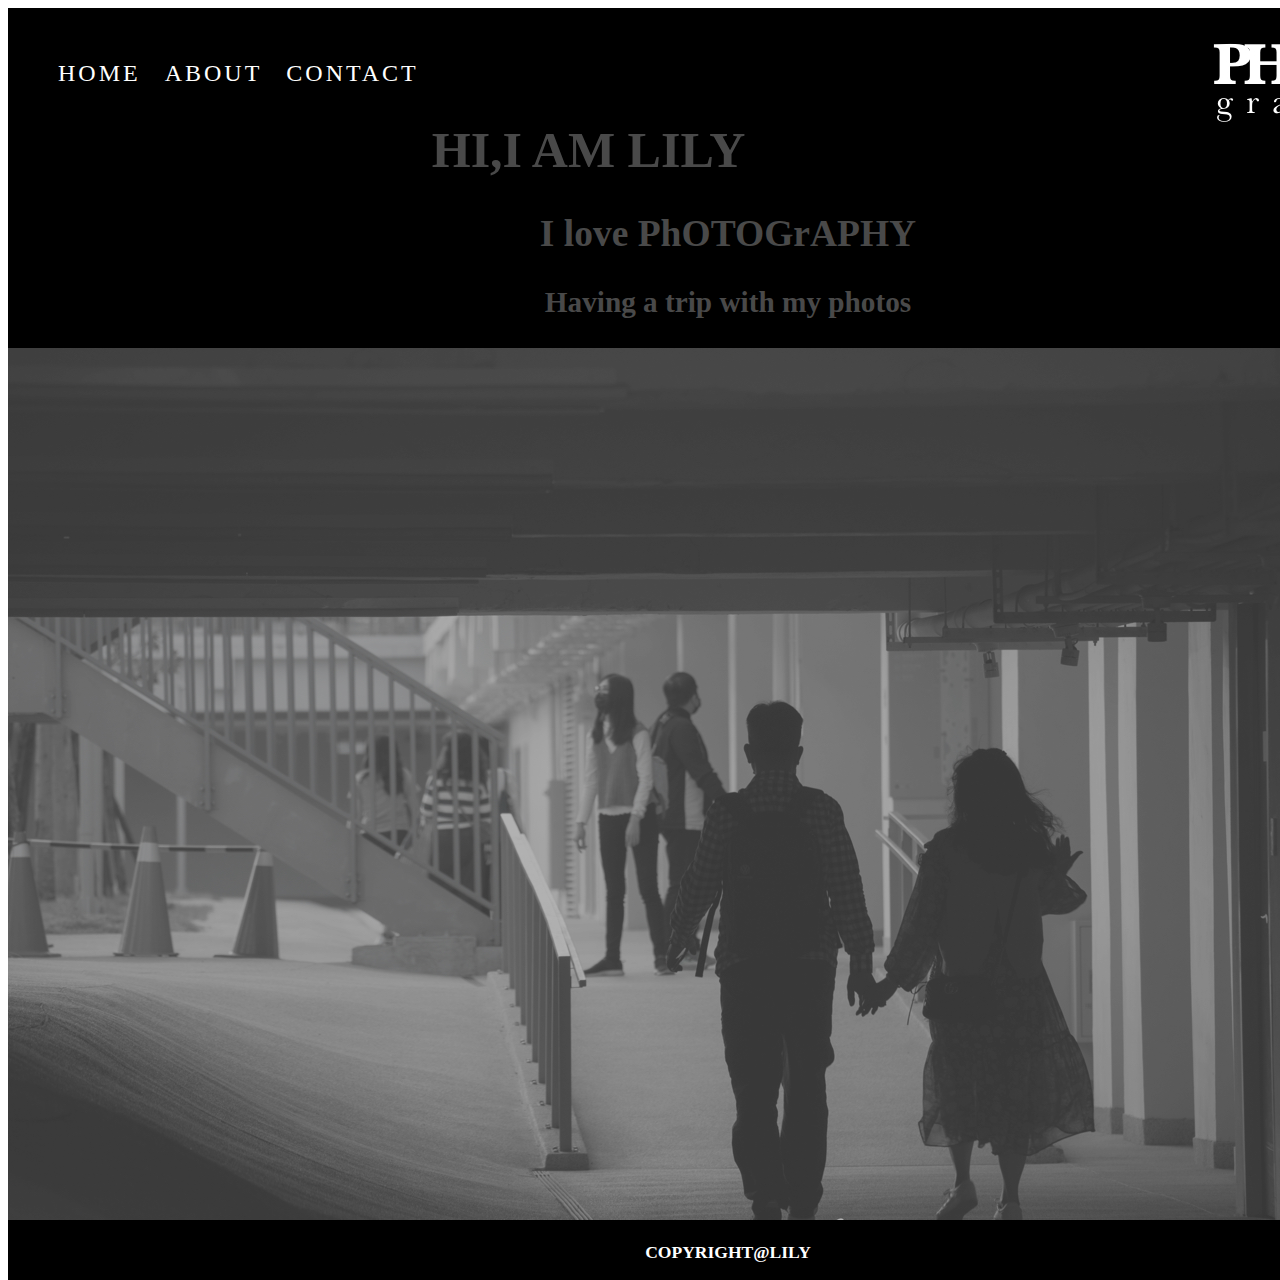
<file: LILY:Photo/index.html>
<!DOCTYPE html>
<html>
<head>
	<meta charset="utf-8">
	<meta name="viewport" content="width=device-width, initial-scale=1.0">
	<title>PHOTO@LILY</title>
	<link rel="stylesheet" type="text/css" href="style.css">
</head>

<body>
<header id="header">
	<div class="LOGO"><img src="image/LOGO.jpg"></div><br><br>

	<ul class="nav">
		<a href="index.html"><p>HOME</p></a>
		<a href="about.html"><p>ABOUT</p></a>
		<a href="contact.html"><p>CONTACT</p></a>
	</ul>

<nav id="background"> 
	<div class="top-wrapper">
	<h1>HI,I AM LILY</h1>
	<h2>I love PhOTOGrAPHY</h2>
	<h3>Having a trip with my photos</h3></div>
	<img src="image/background.jpg" position="relative"></nav> 

<footer>
	<h3>COPYRIGHT@LILY</h3>
</footer>


</header>



</body>
</html>
</file>
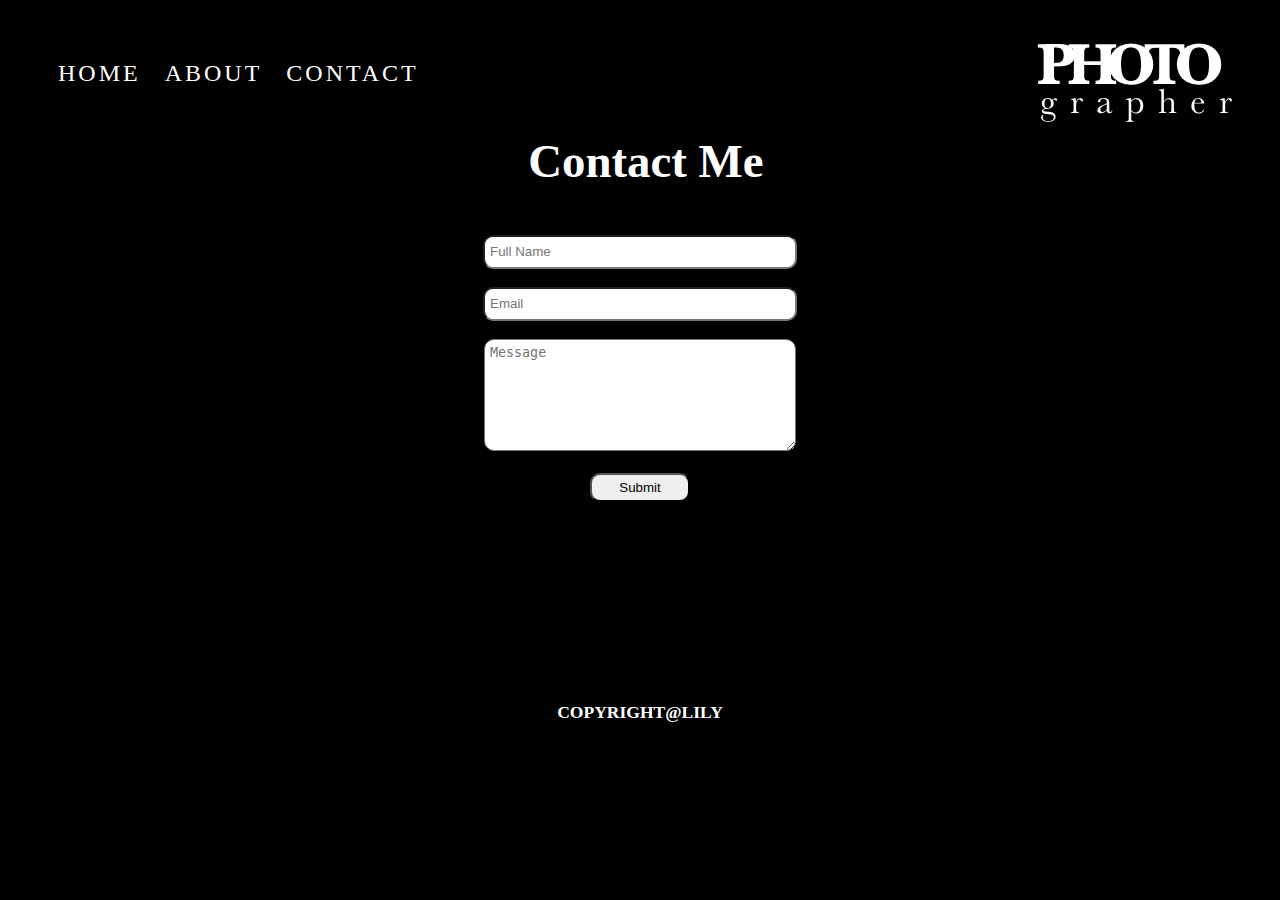
<file: LILY:Photo/contact.html>
<!DOCTYPE html>
<html>
<head>
	<meta charset="utf-8">
	<meta name="viewport" content="width=device-width, initial-scale=1.0">
	<title>CONTACT@LILY</title>
	<link rel="stylesheet" type="text/css" href="contact.css">
</head>

<body>
<header id="header">
	<div class="LOGO"><img src="image/LOGO.jpg"></div><br><br>

	<ul class="nav">
		<a href="index.html"><p>HOME</p></a>
		<a href="about.html"><p>ABOUT</p></a>
		<a href="contact.html"><p>CONTACT</p></a>
	</ul>

</header>

	
		<div class="contactme">
			<h3>Contact Me</h3>
		</div>

	<center id="container">
		<table>
			<input type="text" class="input" required name="name" placeholder="Full Name">
		<br><br>

 			<input type="text"  class="input"  required name="email" placeholder="Email">
 		<br><br>
 	
 			<textarea name="message" class="input1" placeholder="Message"></textarea>
 		<br><br>

 		<button type="Submit" class="btn" herf="#">Submit</button></table>

 	</center>


<footer>
	<h3>COPYRIGHT@LILY</h3>

</footer>


</header>



</body>
</html>
</file>
<file: LILY:Photo/style.css>
.top-wrapper{
	font-family: Baskerville;
    color: #696969;
  	font-size: 25px;
  	text-align:center;
}


#header{
	background-color: black;
	float: left;
}

.nav a{
	text-decoration: none;
	color: inherit;
	padding-top: 30px;
}

.nav p{
	color: inherit;
	font-family: Baskerville;
	font-size: 24px;
	letter-spacing: 3px;
	color: #FFFFFF;
	display: inline;
	padding: 10px;
	background-color: black;
	margin-top: 50px;
}


#background{
	opacity: 0.7;
}




.LOGO{
	float: right;
} 





footer{
	font-family: Baskerville;
	font-size: 15px;
	color: white;
	text-align: center;


}
</file>
<file: LILY:Photo/contact.css>
body{
	background-color: black;
}

.nav a{
	text-decoration: none;
	color: inherit;
	padding-top: 30px;
}

.nav p{
	color: inherit;
	font-family: Baskerville;
	font-size: 24px;
	letter-spacing: 3px;
	color: #FFFFFF;
	display: inline;
	padding: 10px;
	background-color: black;
	margin-top: 50px;
}

.LOGO{
	float: right;
} 

.contactme{
	font-size: 40px;
	color: white;
	font-family: Baskerville;
	text-align: center;
	margin-left: 23%;
}


.input{
	border-radius: 10px;
	width: 300px;
	height: 20px;
	padding: 5px;
}

.input1{
	border-radius: 10px;
	width: 300px;
	height: 100px;
	padding: 5px;
}

.btn{
	border-radius: 10px;
	width: 100px;
	padding:5px;
}

footer{
	font-family: Baskerville;
	font-size: 15px;
	color: white;
	text-align: center;
	min-height: 100%;
	position: relative;
	margin-top: 200px;

}
</file>
